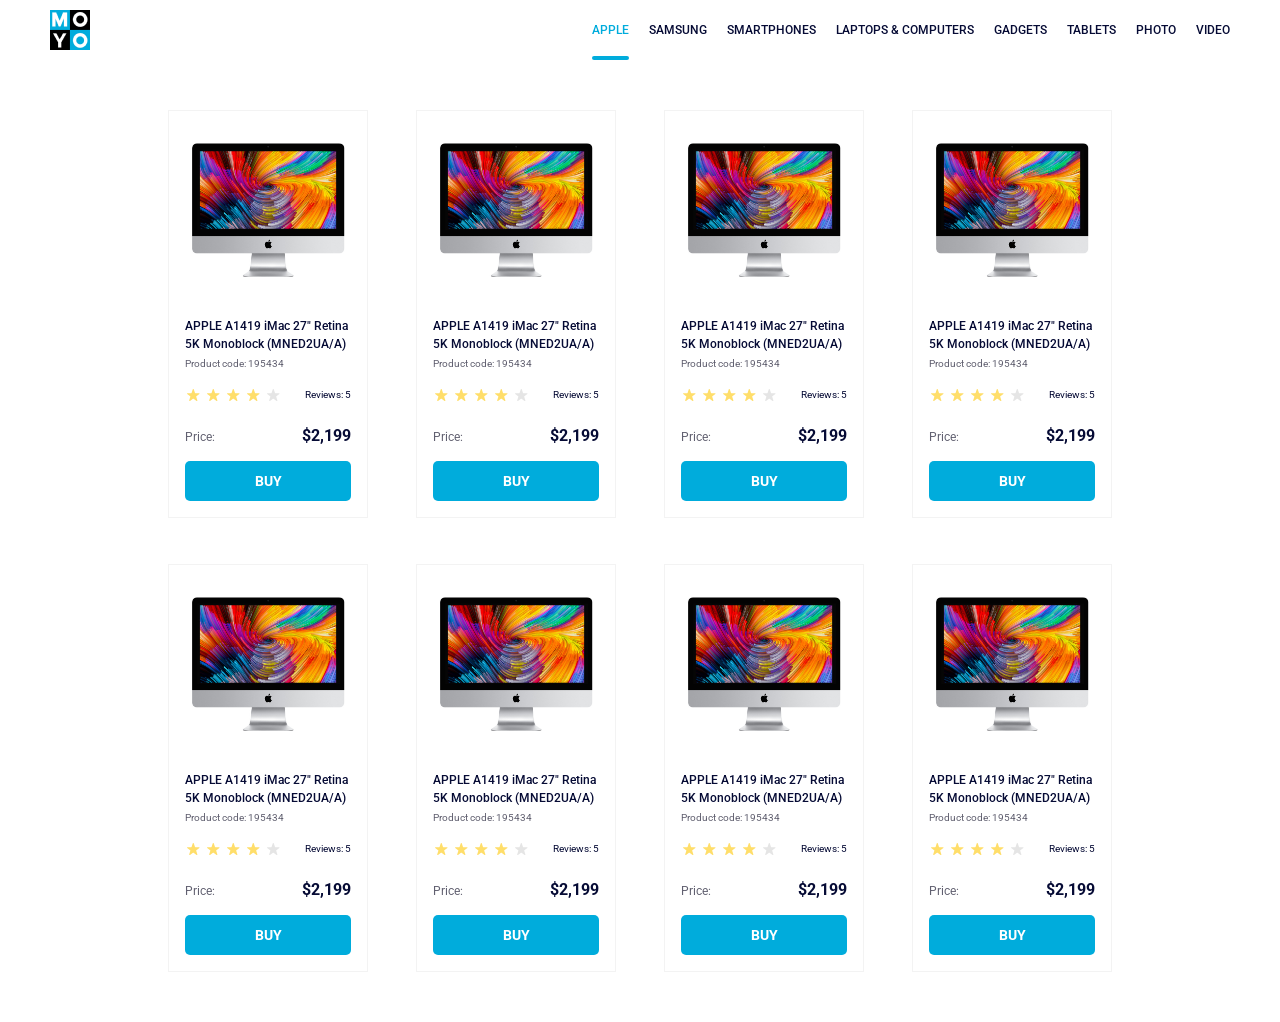
<file: index.html>
<!doctype html><html lang="en"><head><meta charset="utf-8"><meta name="viewport" content="width=device-width, initial-scale=1.0"><title>Catalog</title><link rel="preconnect" href="https://fonts.gstatic.com"><link href="https://fonts.googleapis.com/css2?family=Roboto:wght@400;500;700&display=swap" rel="stylesheet"><link rel="stylesheet" href="index.59ff7cb0.css"></head><body>  <header class="header"> <a href="index.html"> <img src="logo.eddae0ff.png" alt="Moyo logo" class="header__logo"> </a> <nav class="nav"> <ul class="nav__list"> <li class="nav__item"> <a href="index.html" class="is-active nav__link"> apple </a> </li> <li class="nav__item"> <a href="index.html" class="nav__link"> samsung </a> </li> <li class="nav__item"> <a href="index.html" class="nav__link"> smartphones </a> </li> <li class="nav__item"> <a href="index.html" data-qa="nav-hover" class="nav__link"> laptops & computers </a> </li> <li class="nav__item"> <a href="index.html" class="nav__link"> gadgets </a> </li> <li class="nav__item"> <a href="index.html" class="nav__link"> tablets </a> </li> <li class="nav__item"> <a href="index.html" class="nav__link"> photo </a> </li> <li class="nav__item"> <a href="index.html" class="nav__link"> video </a> </li> </ul> </nav> </header>   <main class="catalog"> <div class="card" data-qa="card"> <img src="imac.202c52ff.jpeg" alt="imac photo" class="card__image"> <h2 class="card__title"> APPLE A1419 iMac 27" Retina 5K Monoblock (MNED2UA/A) </h2> <span class="card__code">Product code: 195434</span> <div class="card__container"> <div class="stars stars--4"> <div class="stars__star"></div> <div class="stars__star"></div> <div class="stars__star"></div> <div class="stars__star"></div> <div class="stars__star"></div> </div> <div class="card__review">Reviews: 5</div> </div> <div class="card__price"> <span class="card__text">Price:</span> <span class="card__number">$2,199</span> </div> <a href="#" class="card__button card__button--buy" data-qa="card-hover"> buy </a> </div> <div class="card"> <img src="imac.202c52ff.jpeg" alt="imac photo" class="card__image"> <h2 class="card__title"> APPLE A1419 iMac 27" Retina 5K Monoblock (MNED2UA/A) </h2> <span class="card__code">Product code: 195434</span> <div class="card__container"> <div class="stars stars--4"> <div class="stars__star"></div> <div class="stars__star"></div> <div class="stars__star"></div> <div class="stars__star"></div> <div class="stars__star"></div> </div> <div class="card__review">Reviews: 5</div> </div> <div class="card__price"> <span class="card__text">Price:</span> <span class="card__number">$2,199</span> </div> <a href="#" class="card__button card__button--buy"> buy </a> </div> <div class="card"> <img src="imac.202c52ff.jpeg" alt="imac photo" class="card__image"> <h2 class="card__title"> APPLE A1419 iMac 27" Retina 5K Monoblock (MNED2UA/A) </h2> <span class="card__code">Product code: 195434</span> <div class="card__container"> <div class="stars stars--4"> <div class="stars__star"></div> <div class="stars__star"></div> <div class="stars__star"></div> <div class="stars__star"></div> <div class="stars__star"></div> </div> <div class="card__review">Reviews: 5</div> </div> <div class="card__price"> <span class="card__text">Price:</span> <span class="card__number">$2,199</span> </div> <a href="#" class="card__button card__button--buy"> buy </a> </div> <div class="card"> <img src="imac.202c52ff.jpeg" alt="imac photo" class="card__image"> <h2 class="card__title"> APPLE A1419 iMac 27" Retina 5K Monoblock (MNED2UA/A) </h2> <span class="card__code">Product code: 195434</span> <div class="card__container"> <div class="stars stars--4"> <div class="stars__star"></div> <div class="stars__star"></div> <div class="stars__star"></div> <div class="stars__star"></div> <div class="stars__star"></div> </div> <div class="card__review">Reviews: 5</div> </div> <div class="card__price"> <span class="card__text">Price:</span> <span class="card__number">$2,199</span> </div> <a href="#" class="card__button card__button--buy"> buy </a> </div> <div class="card"> <img src="imac.202c52ff.jpeg" alt="imac photo" class="card__image"> <h2 class="card__title"> APPLE A1419 iMac 27" Retina 5K Monoblock (MNED2UA/A) </h2> <span class="card__code">Product code: 195434</span> <div class="card__container"> <div class="stars stars--4"> <div class="stars__star"></div> <div class="stars__star"></div> <div class="stars__star"></div> <div class="stars__star"></div> <div class="stars__star"></div> </div> <div class="card__review">Reviews: 5</div> </div> <div class="card__price"> <span class="card__text">Price:</span> <span class="card__number">$2,199</span> </div> <a href="#" class="card__button card__button--buy"> buy </a> </div> <div class="card"> <img src="imac.202c52ff.jpeg" alt="imac photo" class="card__image"> <h2 class="card__title"> APPLE A1419 iMac 27" Retina 5K Monoblock (MNED2UA/A) </h2> <span class="card__code">Product code: 195434</span> <div class="card__container"> <div class="stars stars--4"> <div class="stars__star"></div> <div class="stars__star"></div> <div class="stars__star"></div> <div class="stars__star"></div> <div class="stars__star"></div> </div> <div class="card__review">Reviews: 5</div> </div> <div class="card__price"> <span class="card__text">Price:</span> <span class="card__number">$2,199</span> </div> <a href="#" class="card__button card__button--buy"> buy </a> </div> <div class="card"> <img src="imac.202c52ff.jpeg" alt="imac photo" class="card__image"> <h2 class="card__title"> APPLE A1419 iMac 27" Retina 5K Monoblock (MNED2UA/A) </h2> <span class="card__code">Product code: 195434</span> <div class="card__container"> <div class="stars stars--4"> <div class="stars__star"></div> <div class="stars__star"></div> <div class="stars__star"></div> <div class="stars__star"></div> <div class="stars__star"></div> </div> <div class="card__review">Reviews: 5</div> </div> <div class="card__price"> <span class="card__text">Price:</span> <span class="card__number">$2,199</span> </div> <a href="#" class="card__button card__button--buy"> buy </a> </div> <div class="card"> <img src="imac.202c52ff.jpeg" alt="imac photo" class="card__image"> <h2 class="card__title"> APPLE A1419 iMac 27" Retina 5K Monoblock (MNED2UA/A) </h2> <span class="card__code">Product code: 195434</span> <div class="card__container"> <div class="stars stars--4"> <div class="stars__star"></div> <div class="stars__star"></div> <div class="stars__star"></div> <div class="stars__star"></div> <div class="stars__star"></div> </div> <div class="card__review">Reviews: 5</div> </div> <div class="card__price"> <span class="card__text">Price:</span> <span class="card__number">$2,199</span> </div> <a href="#" class="card__button card__button--buy"> buy </a> </div> </main>  </body></html>
</file>
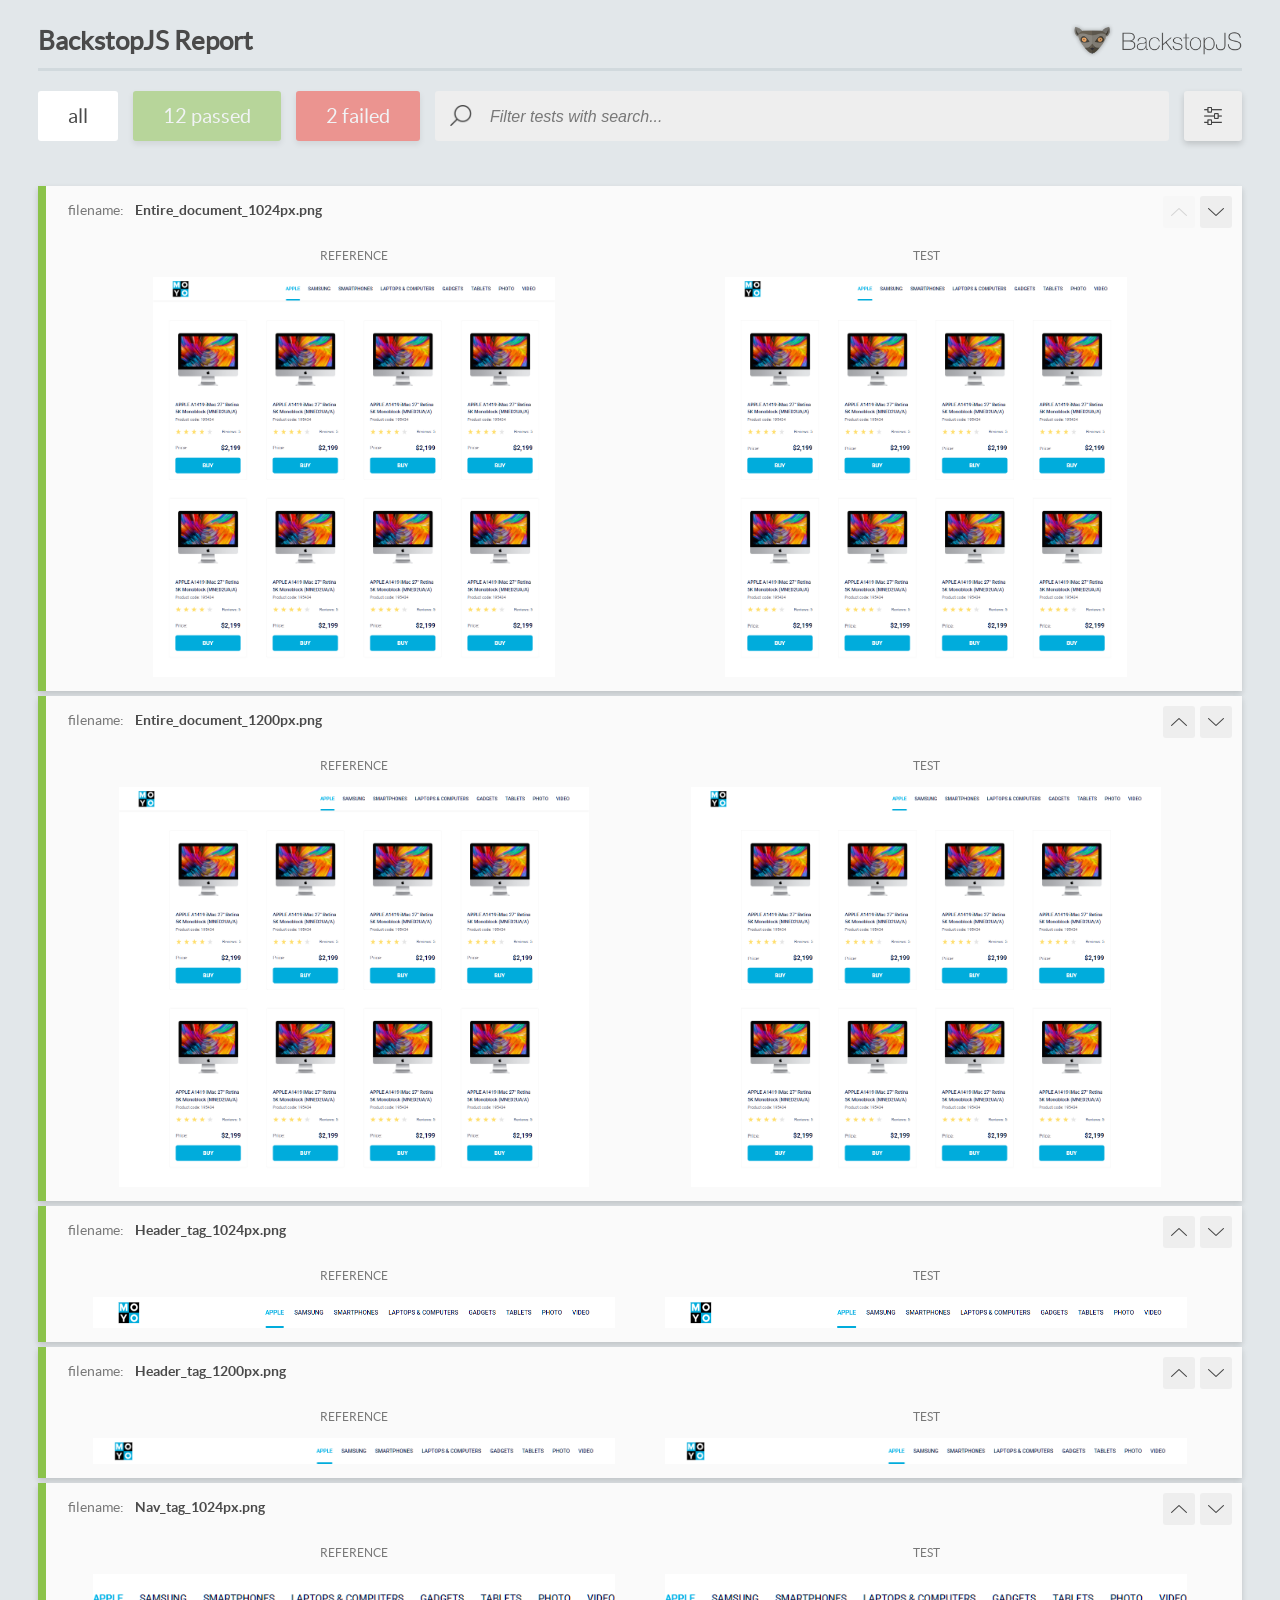
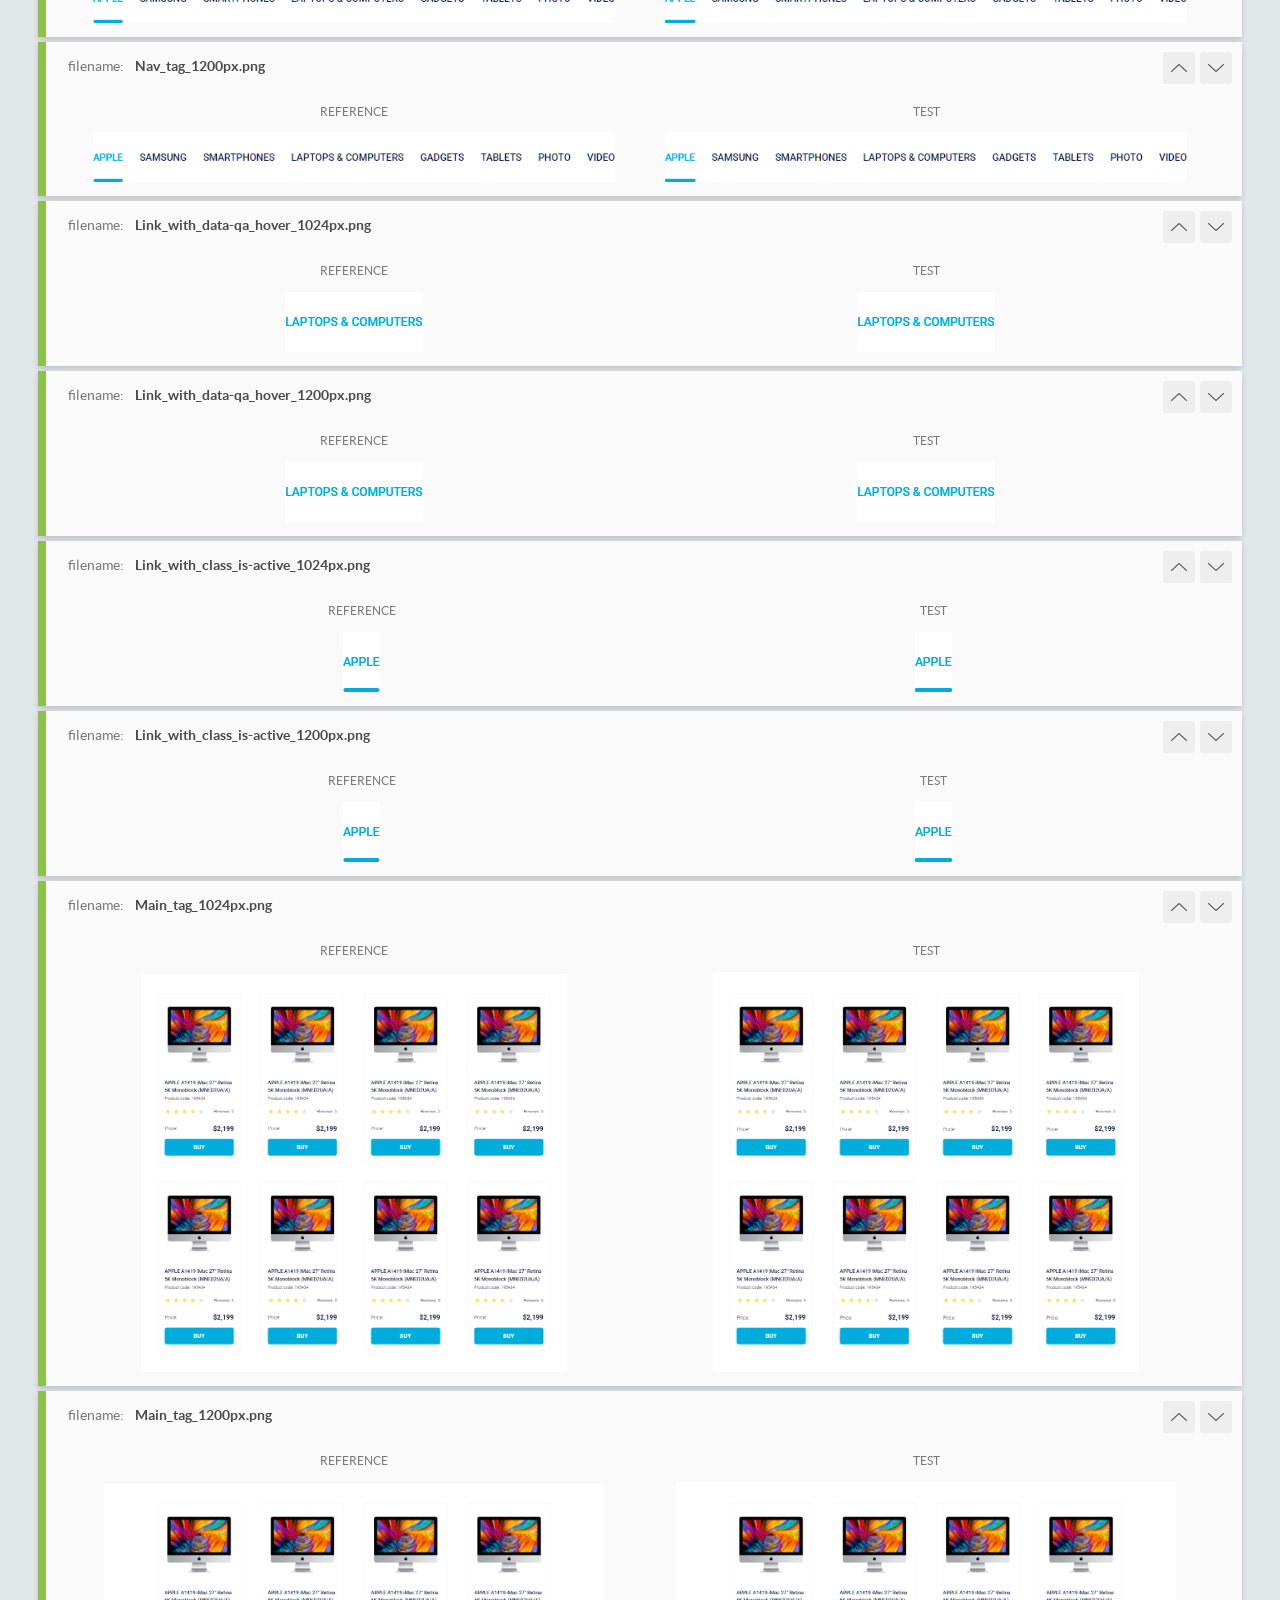
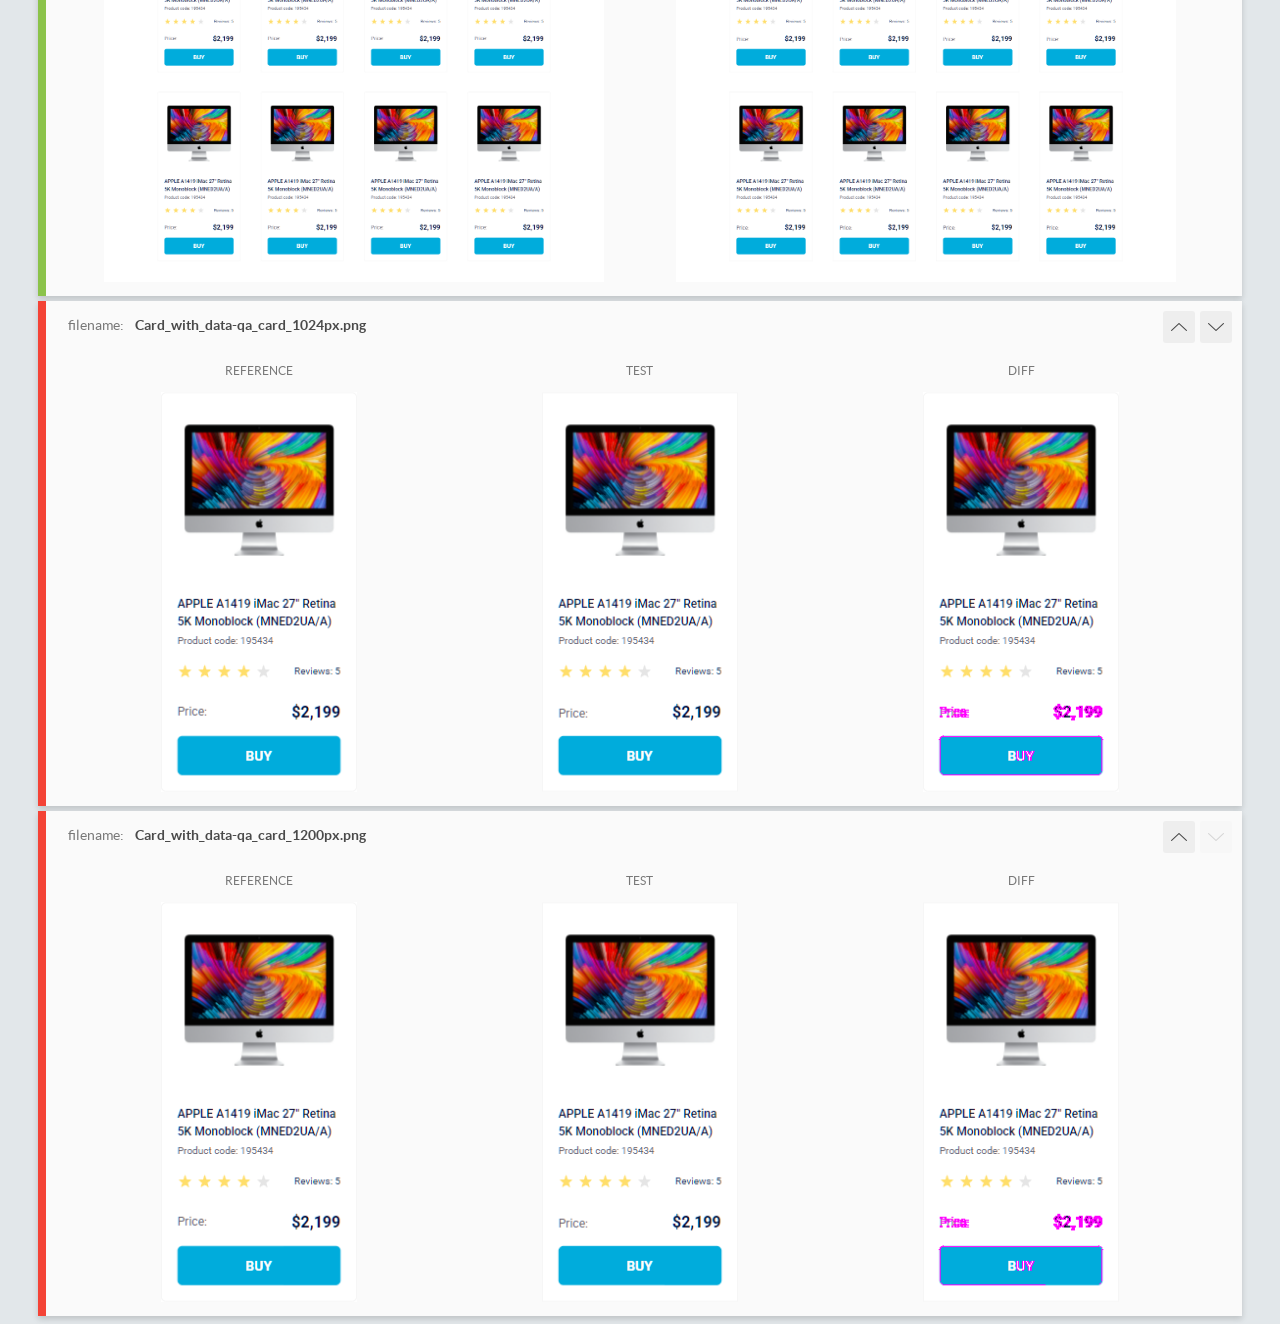
<file: report/html_report/index.html>
<!DOCTYPE html>
<html>
  <head>
    <meta charset="utf-8">
    <!-- Disable Cache -->
    <meta http-equiv="Cache-Control" content="no-cache, no-store, must-revalidate">
    <meta http-equiv="Pragma" content="no-cache">
    <meta http-equiv="Expires" content="0">

    <title>BackstopJS Report</title>

    <style>
      @font-face {
          font-family: 'latoregular';
          src: url('./assets/fonts/lato-regular-webfont.woff2') format('woff2'),
              url('./assets/fonts/lato-regular-webfont.woff') format('woff');
          font-weight: 400;
          font-style: normal;
      }
      @font-face {
          font-family: 'latobold';
          src: url('./assets/fonts/lato-bold-webfont.woff2') format('woff2'),
              url('./assets/fonts/lato-bold-webfont.woff') format('woff');
          font-weight: 700;
          font-style: normal;
      }

      .ReactModal__Body--open {
          overflow: hidden;
      }
      .ReactModal__Body--open .header {
        display: none;
      }

    </style>
  </head>
  <body style="background-color: #E2E7EA">
    <div id="root">

    </div>
    <script>
      function report (report) { // eslint-disable-line no-unused-vars
        window.tests = report;
      }
    </script>
    <script src="config.js"></script>
    <script src="index_bundle.js"></script>
  </body>
</html>
</file>
<file: index.59ff7cb0.css>
html,body{margin:0;padding:0;font-family:Roboto,Arial,sans-serif;font-size:12px}h1,h2,p{margin:0}.header{justify-content:space-between;align-items:center;padding:0 50px;display:flex}.header__logo{width:40px;height:40px;display:flex}.nav__link{color:#060b35;text-transform:uppercase;justify-content:center;align-items:center;height:60px;font-weight:500;text-decoration:none;transition:color .3s;display:flex;position:relative}.nav__link.is-active:after{content:"";background-color:#00acdc;border-radius:8px;width:37px;height:4px;position:absolute;bottom:0}.nav__link.is-active{color:#00acdc}.nav__link:hover{color:#00acdc;transition:color .3s}.nav__list{margin:0;padding:0;list-style:none;display:flex}.nav__item:not(:last-child){margin-right:20px}.card{box-sizing:border-box;transform-origin:top;border:1px solid #f3f3f3;flex-direction:column;width:200px;padding:32px 16px 16px;transition:transform .3s;display:flex;overflow:visible}.card__image{margin-inline:auto;width:160px;height:134px;margin-bottom:40px;display:block}.card__title{color:#060b35;margin-bottom:4px;font-size:12px;font-weight:500;line-height:18px;transition:color .3s}.card__code{color:#616070;margin-bottom:16px;font-size:10px;font-weight:400;line-height:14px}.card__review{text-align:right;color:#060b35;margin-left:17px;font-size:10px;font-weight:400;line-height:14px}.card__price{justify-content:space-between;align-items:baseline;width:166px;height:18px;margin-bottom:16px;display:flex}.card__text{vertical-align:bottom;color:#616070;font-size:12px;font-weight:400;line-height:18px}.card__number{text-align:right;vertical-align:bottom;color:#060b35;font-size:16px;font-weight:700;line-height:18px}.card__container{text-align:right;justify-content:space-between;align-items:center;margin:0 0 24px;padding:0;font-size:10px;font-weight:400;line-height:14px;display:flex}.card__button{transition:transform .3s background-color .3s,color .3s,border .3s;text-align:center;text-transform:uppercase;color:#fff;background-color:#00acdc;border-radius:5px;justify-content:center;align-items:center;width:166px;height:40px;font-size:14px;font-weight:700;line-height:16px;text-decoration:none;display:flex}.card__button:hover{text-align:center;text-transform:uppercase;color:#00acdc;background-color:#fff;border:1px solid #00acdc;font-size:14px;font-weight:400;line-height:16px;text-decoration:none;transform:scale(1.2)}.card__review-container{align-items:flex-end}.card:hover .card__inner{transform:scale(1.2)}.card:hover .card__title{color:#34568b}.stars{display:flex}.stars__star{background-image:url(star-active.edda4c43.svg);background-position:50%;background-repeat:no-repeat;width:16px;height:16px;margin-right:4px}.stars__star:nth-child(5){background-image:url(star.822d561e.svg)}.catalog{grid-template-columns:repeat(1,200px);justify-content:center;gap:46px 48px;padding:50px 40px;display:grid}@media (width>=488px){.catalog{grid-template-columns:repeat(2,200px)}}@media (width>=768px){.catalog{grid-template-columns:repeat(3,200px)}}@media (width>=1024px){.catalog{grid-template-columns:repeat(4,200px)}}
/*# sourceMappingURL=index.59ff7cb0.css.map */
</file>
